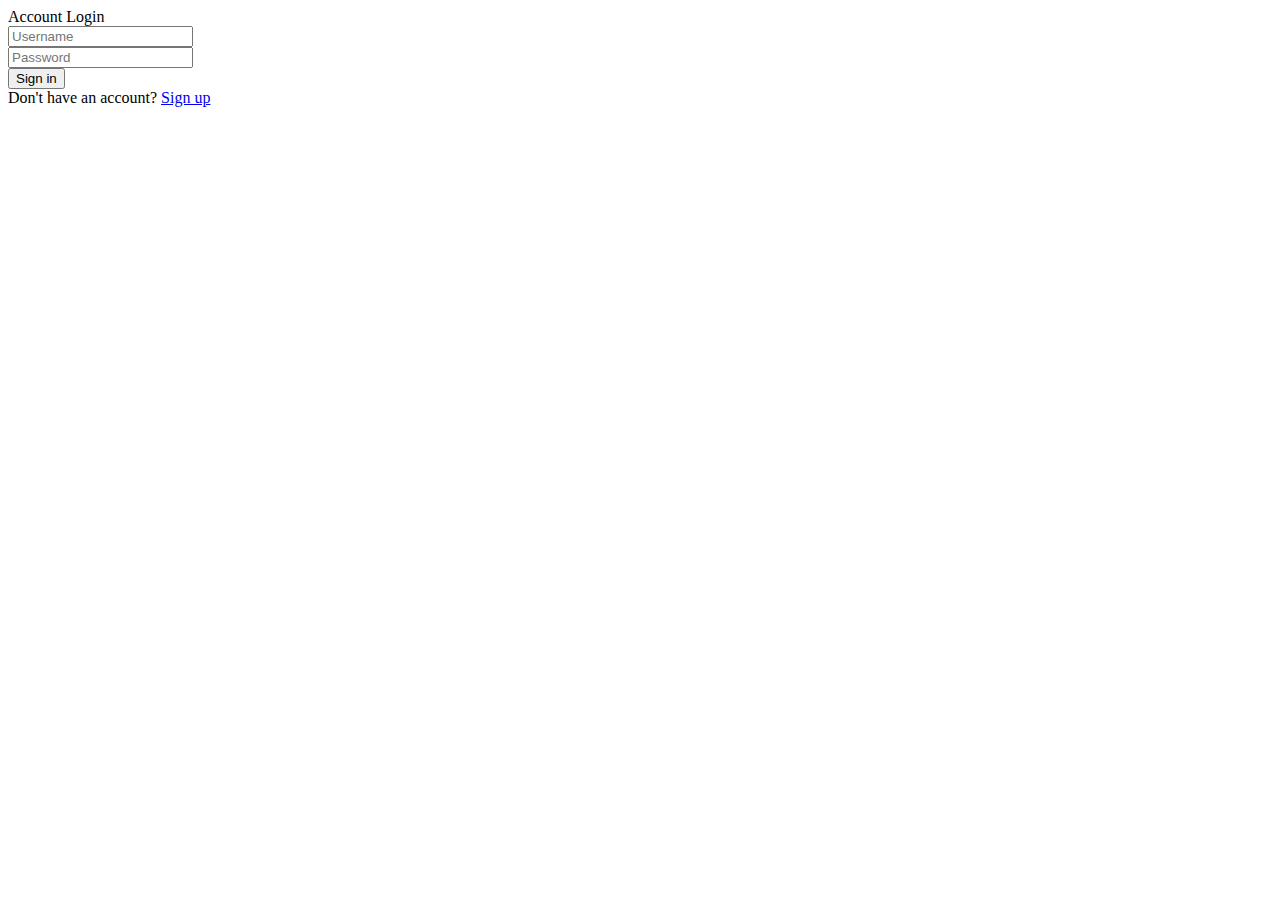
<file: index.html>
<!DOCTYPE html>
<html>

<head>
    <meta charset="utf-8" />
    <title>login page</title>
    <meta charset="utf-8" name="viewport" content="width=device-width, initial-scale=1">
    <!-- <link rel="stylesheet" type="text/css" media="screen" href="css/main.css" /> -->
</head>

<body>
    <div class="login-page">
        <div class="container">
            <div class="formInput">
                <form method="POST" class="logIn">
                    <span class="title">Account Login</span>
                    <div class="formbar">
                        <input type="text" name="user" id="user" placeholder="Username" required/>
                    </div>
                    <div class="formbar">
                        <input type="password" name="password" id="password" placeholder="Password" required/>
                    </div>
                    <div class="button">
                        <button type="button" id="btnInput" name="submit" value="submit" onclick="login()">Sign in
                    </button>
                    </div>
                    <div class="footer">
                        <span class="footer-title">Don't have an account? <a href="registration-page.html">Sign up</a></span>
            </div>
            </div>
            
            </form>


        </div>



    </div>
    </div>
    <script type=text/javascript src="js/login.js"></script>
</body>

</html>
</file>
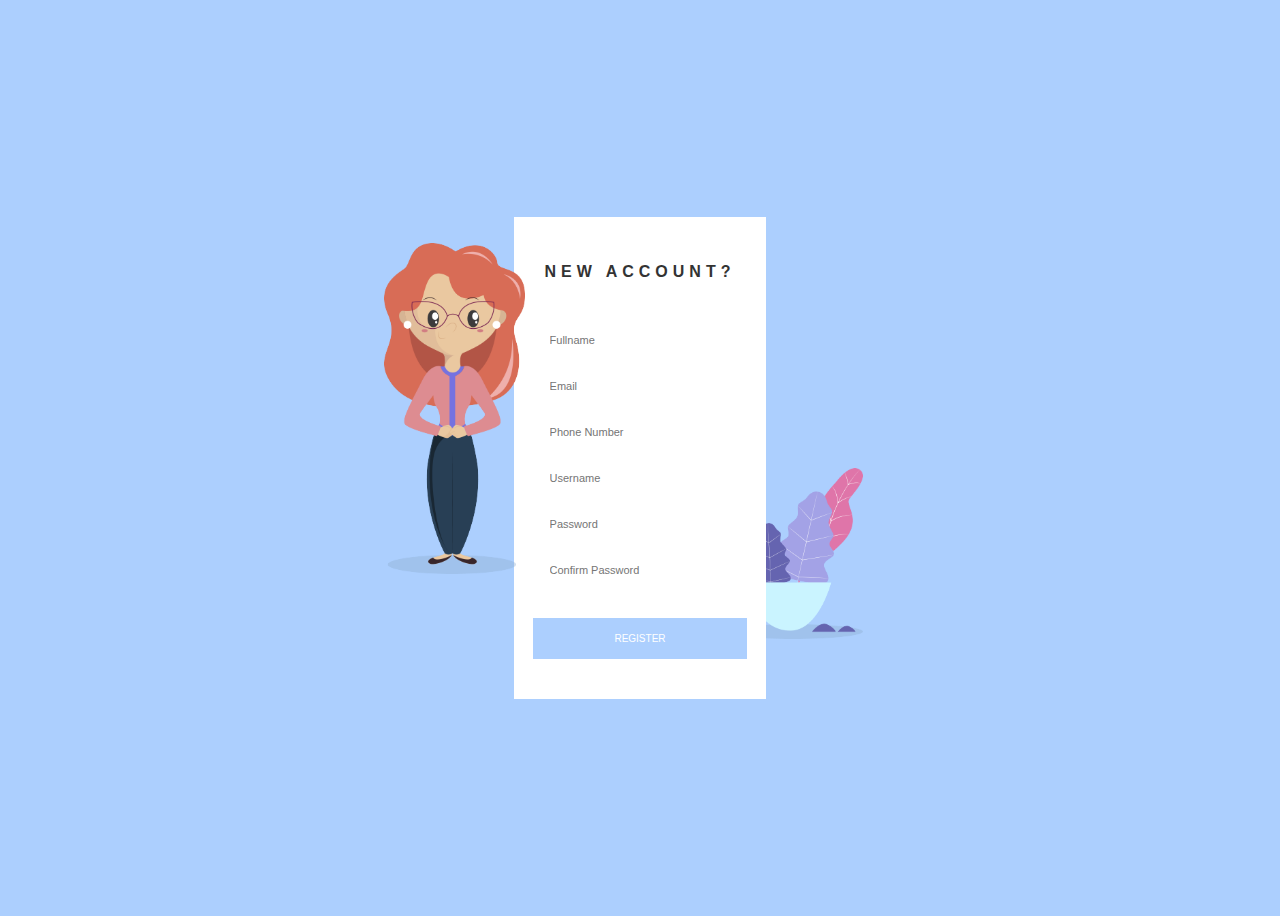
<file: login-page.html>
<!DOCTYPE html>
<html>

<head>
    <title>Sign Up Page</title>
    <meta charset="utf-8" name="viewport" content="width=device-width, initial-scale=1">
    <link rel="stylesheet" type="text/css" media="screen" href="css/reg-page.css" />
</head>
<body>

    <div class="container">
        <div class="regform">
            <img src="images/image-1.png" class="ladychar" alt=""/>
        <form method="POST" class="regPage">
            <img src="images/image-2.png" class="flower" alt=""/>
            <div class="title">
                <p>New Account?</p>
            </div>
            <div class= "form">
                <input type="text" name="fullname" id="fullname" placeholder="Fullname" />
            </div>
            
            <div class= "form">
                <input type="email" name="email" id="email" placeholder="Email" />
            </div>

            <div class= "form">
                <input type="text" name="phoneNumber" id="phoneNumber" placeholder="Phone Number" />
            </div>
            
            <div class= "form">
               <input type="text" name="username" id="username" placeholder="Username" /> 
            </div>
            
            <div class= "form">
                <input type="password" name="password" id="password" placeholder="Password" />
            </div>

            <div class= "form">
                <input type="password" name="confirmPassword" id="confirmPassword" placeholder="Confirm Password" />
            </div>
            
            <div class="form btn">
                <button type="button" id="btnInput" name="submit" value="submit" onclick=validateInput()>Register</button>
            </div>
            
        </form>
            </div>
    </div>

    <script type=text/javascript src="js/reg-page.js"></script>

</body>

</html>
</file>
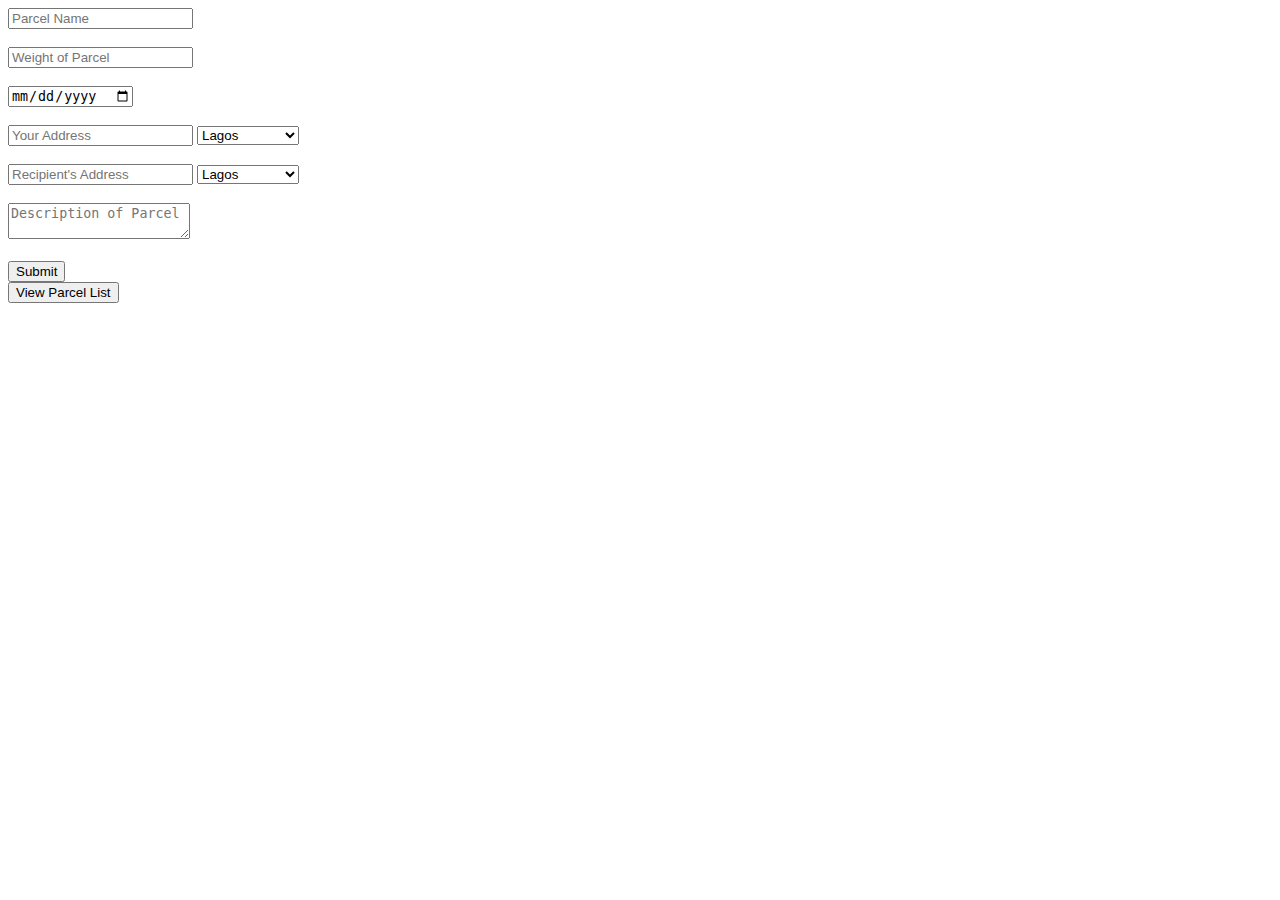
<file: order-page.html>
<!DOCTYPE html>
<html>

<head>
    <title>Set your Order</title>
    <meta charset="utf-8" name="viewport" content="width=device-width">
    
</head>

<body>
    <form>
      <input type="text" id="parcelName" placeholder="Parcel Name" /><br/><br/>
      <input type="text" id="parcelWeight" placeholder="Weight of Parcel" /><br/><br/>
      <input type="date" id="dateSent" placeholder="Date" /><br/><br/>
      <input type="text" id="senderAddress" placeholder="Your Address" />
      
      <select name="senderState" id="senderState">
        <option disabled>Select State</option>
        <option value="Lagos">Lagos</option>
        <option value="Abuja">Abuja</option>
        <option value="Port-Harcourt">Port-Harcourt</option>
        <option value="Delta">Delta</option>
        <option value="Calabar">Calabar</option>
        <option value="Kano">Kano</option>
        <option value="Ebonyi">Ebonyi</option>
        <option value="Edo">Edo</option>
        <option value="Enugu">Enugu</option>
      </select><br/><br/>
      <input type="text" id="receiverAddress" placeholder="Recipient's Address" />
      
      <select name="receiverState" id="receiverState">
        <option disabled>Select State</option>
        <option value="Lagos">Lagos</option>
        <option value="Abuja">Abuja</option>
        <option value="Port-Harcourt">Port-Harcourt</option>
        <option value="Delta">Delta</option>
        <option value="Calabar">Calabar</option>
        <option value="Kano">Kano</option>
        <option value="Ebonyi">Ebonyi</option>
        <option value="Edo">Edo</option>
        <option value="Enugu">Enugu</option>
      </select><br/><br/>
      <textarea title="description" id="description" placeholder="Description of Parcel"></textarea><br/><br/>
      <button type="button" value="submit" onclick="createParcel()">Submit</button>
     
  </form>
  
  

  <a href="preview.html"><button type="button" value="submit">View Parcel List</button></a>
  
  <script src="js/order-page.js" type="text/javascript"></script>
</body>

</html>
</file>
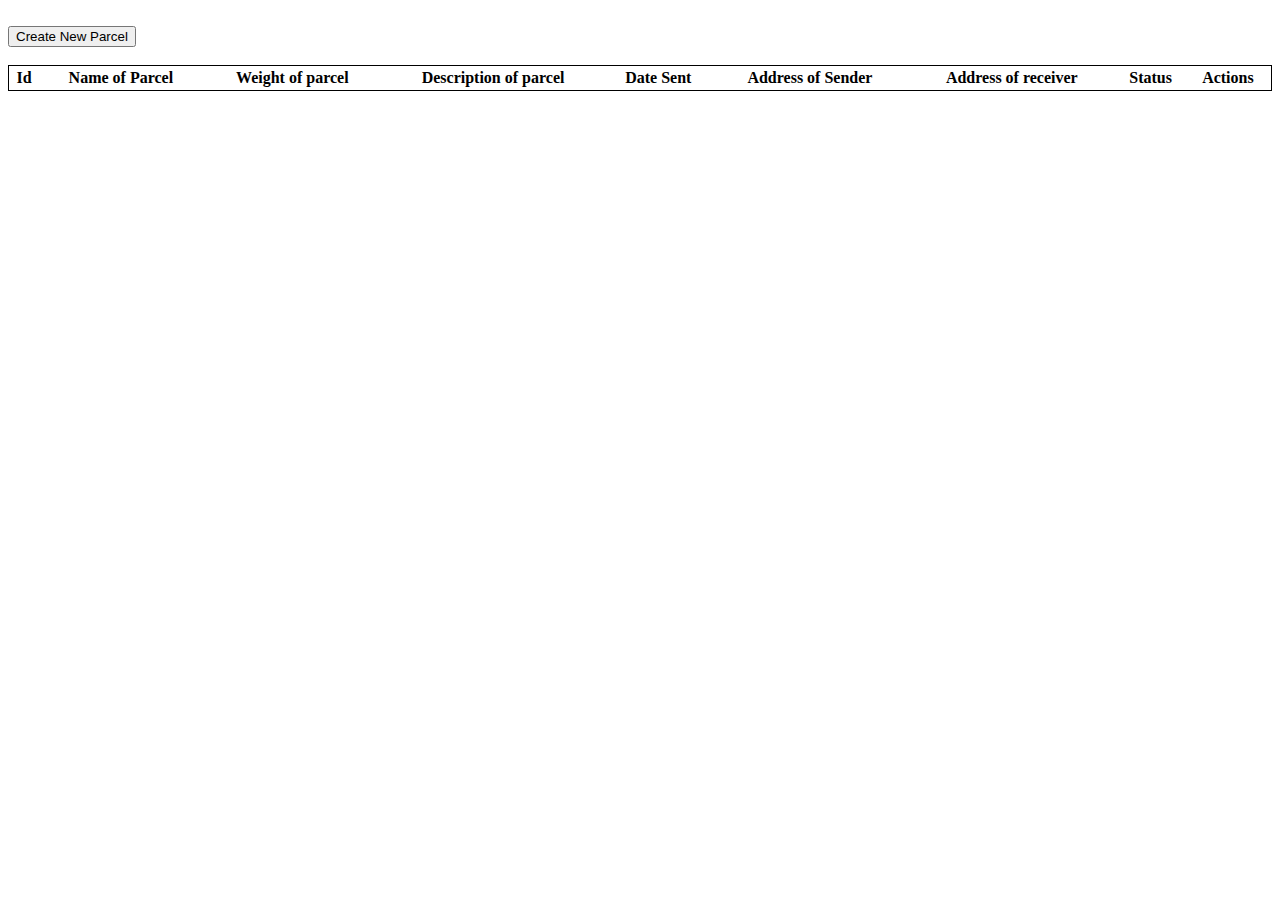
<file: preview.html>
<!DOCTYPE html>
<html>
<head>
    <meta charset="utf-8" name="viewport" content="width=device-width, initial-scale=1">
    <title>Preview Page</title>
    <script src="js/preview.js" type="text/javascript"></script>
    <style>
        table{
        border: 1px solid;
        width: 100%; 
        text-align: center;
      }
      .hide {
        display: block;
      }

    </style>
</head>
<body onload="viewStoredData()">
  <div id="createParcel"></div>
  <br/>
  <div id="previewTable"></div>
  <div id="editPage"></div>
</body>
</html>
</file>
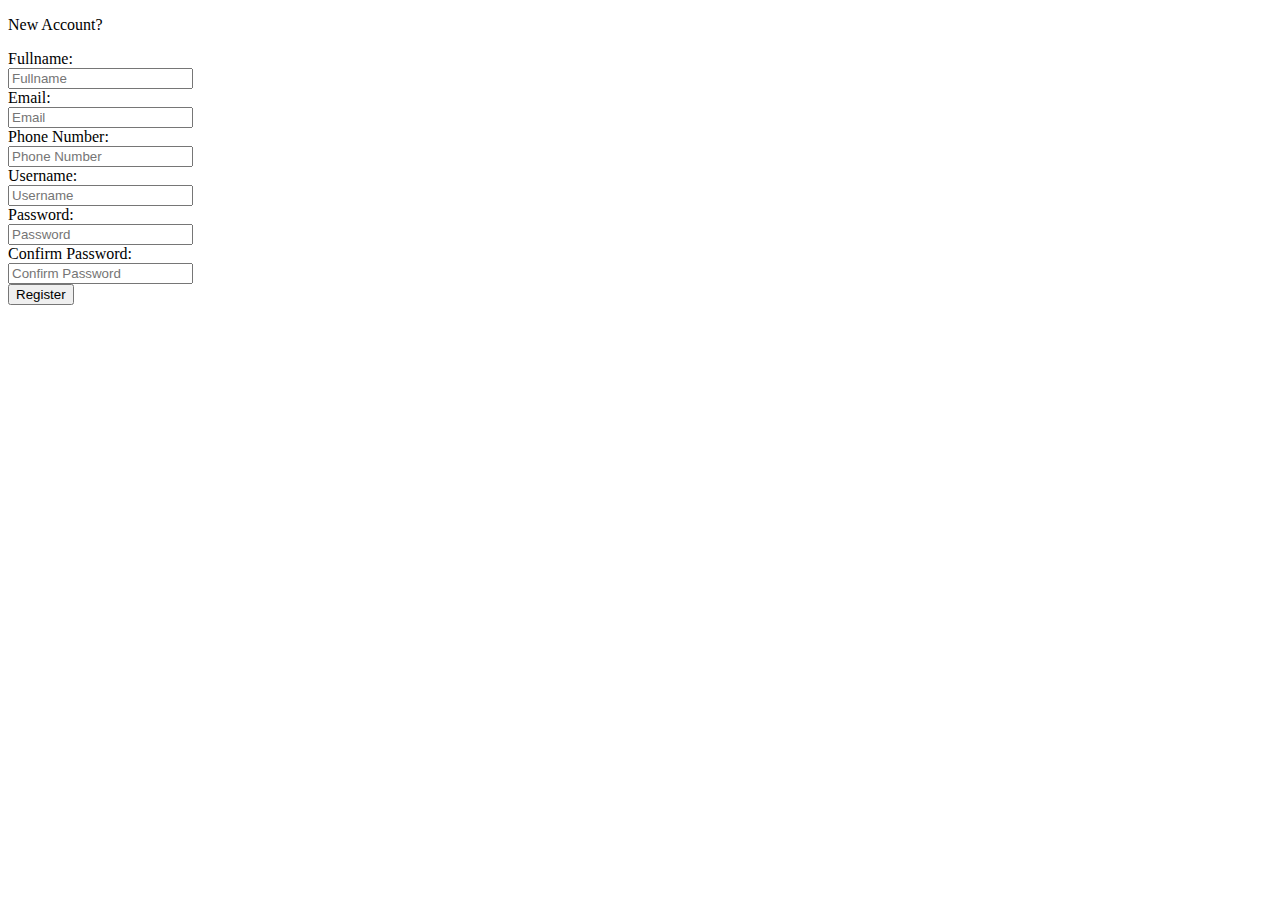
<file: registration-page.html>
<!DOCTYPE html>
<html>

<head>
    <title>Sign Up Page</title>
    <meta charset="utf-8" name="viewport" content="width=device-width, initial-scale=1">
    <!-- <link rel="stylesheet" type="text/css" media="screen" href="css/reg-page.css" /> -->
</head>
<body>

    <div class="container">
        <div class="regform">
            <!-- <img src="images/image-1.png" class="ladychar" alt=""/> -->
        <form method="POST" class="regPage">
            <!-- <img src="images/image-2.png" class="flower" alt=""/> -->
            <div class="title">
                <p>New Account?</p>
            </div>
            
            <label>Fullname:</label>
            <div class= "form">
                <input type="text" name="fullname" id="fullname" placeholder="Fullname" />
            </div>
            
            <label>Email:</label>
            <div class= "form">
                <input type="email" name="email" id="email" placeholder="Email" />
            </div>
            
            <label>Phone Number:</label>
            <div class= "form">    
                <input type="tel" name="phoneNumber" id="phoneNumber" placeholder="Phone Number" />
            </div>
            
            <label>Username:</label>
            <div class= "form">
               <input type="text" name="username" id="username" placeholder="Username" /> 
            </div>
            
            <label>Password:</label>
            <div class= "form">
                <input type="password" name="password" id="password" placeholder="Password" />
            </div>
            
            <label>Confirm Password:</label>
            <div class= "form">
                <input type="password" name="confirmPassword" id="confirmPassword" placeholder="Confirm Password" />
            </div>
            
            <div class="form btn">
                <button type="button" id="btnInput" name="submit" value="submit" onclick=validateInput()>Register</button>
            </div>
            
        </form>
            </div>
    </div>

    <script type=text/javascript src="js/reg-page.js"></script>

</body>

</html>
</file>
<file: css/main.css>
*{
    font-family: Cambria, Cochin, Georgia, Times, 'Times New Roman', serif;
}
body{
    margin: 0;
    background: #c2e7f2;
    
}
.login-page{
  width:100%;
  margin: 0;
}
.container{
  display: flex;
  width: 50%;
  height: 100vh;
  margin: 0 auto;
  flex-wrap: wrap;
  justify-content: center;
  align-items: center;
}
.formInput{
  width: 50%;
  background: #fff;
    border-radius: 10px;
}
.logIn{
  padding:1em 0;
}
.title{
    display: block;
    margin-top: 0.5em;
    line-height: 3em;
    font-size: 1.6em;
    letter-spacing: 1px;
    text-align: center;
    color: #555555;
    
}
.formbar{
  text-align:center;
    width:100%;
}
#user{
    margin-bottom: -1px;
}
#user, #password{
    padding: 4%;
    
}
input:focus{
    outline: none;
}
#btnInput{
    padding: 3.5%;
    background-color: #4272d7;
    border: none;
    text-transform: uppercase;
    color: #fff;
    font-size: 1em;
    transition:ease 1s;
}
#btnInput:hover, #btnInput:focus{
    background-color: #34373d;
    outline: none;
}
#user, #password, #btnInput{
    box-sizing: border-box;
    width: 75%;
    
}
.button{
    text-align:center;
    margin-top: 1em;
    
}

.footer{
  width: 100%;
  text-align: center;
    font-size: 1em;
    margin: 4em 0;
    line-height: 1.4em;
  
}
.footer a{
    text-decoration: none;
    color: #4272d7;
}
.footer a:hover{
    text-decoration: underline;
}
.footer-title{
    color: #999999;
}
</file>
<file: css/reg-page.css>
*{
    font-family: 'Trebuchet MS', 'Lucida Sans Unicode', 'Lucida Grande', 'Lucida Sans', Arial, sans-serif;
    
}
body{
    background: #accffe;
    
}

.container{
    display: flex;
    flex-wrap: wrap;
    justify-content: center;
    align-items: center;
    min-height: 100vh;
}
div.regform{
    background: #fff;
    width: 20%;
}
form.regPage{
    text-align: center;
    width: 100%;
}
.title{
    text-align: center;
    /* margin: 2em auto; */
}
.title p{
    padding: 30px 0 20px 0;
    /* font-size: 25px; */
    font-weight: bold;
    text-transform: uppercase;
    color: #333;
    letter-spacing: 5px;
    text-align: center;
    width: 100%;
}
.form{
    width: 100%;
}
img{
    position: absolute;
}
.ladychar{
    top: 27%;
    left: 30%;
    width: 11vw;
}
.flower{
    z-index:-1;
    top: 52%;
    left: 56.4%;
    width: 11vw;
}
input{
    padding: 17px;
    font-size: 11px;
    
}

input, button{
    width: 85%;
    box-sizing: border-box;
    border:none;
}
.btn{
    padding-bottom: 40px;
}
#btnInput{
    margin-top: 25px;
    text-transform: uppercase;
    font-size: 10px;
    color: #fff;
    padding: 15px;
    background: #accffe;
    transition: 1s;
}
#btnInput:hover{
    cursor: pointer;
}
input:focus, #btnInput:focus{
    outline: none;
}
#btnInput:hover, #btnInput:focus{
    background: #73aefc;

}
</file>
